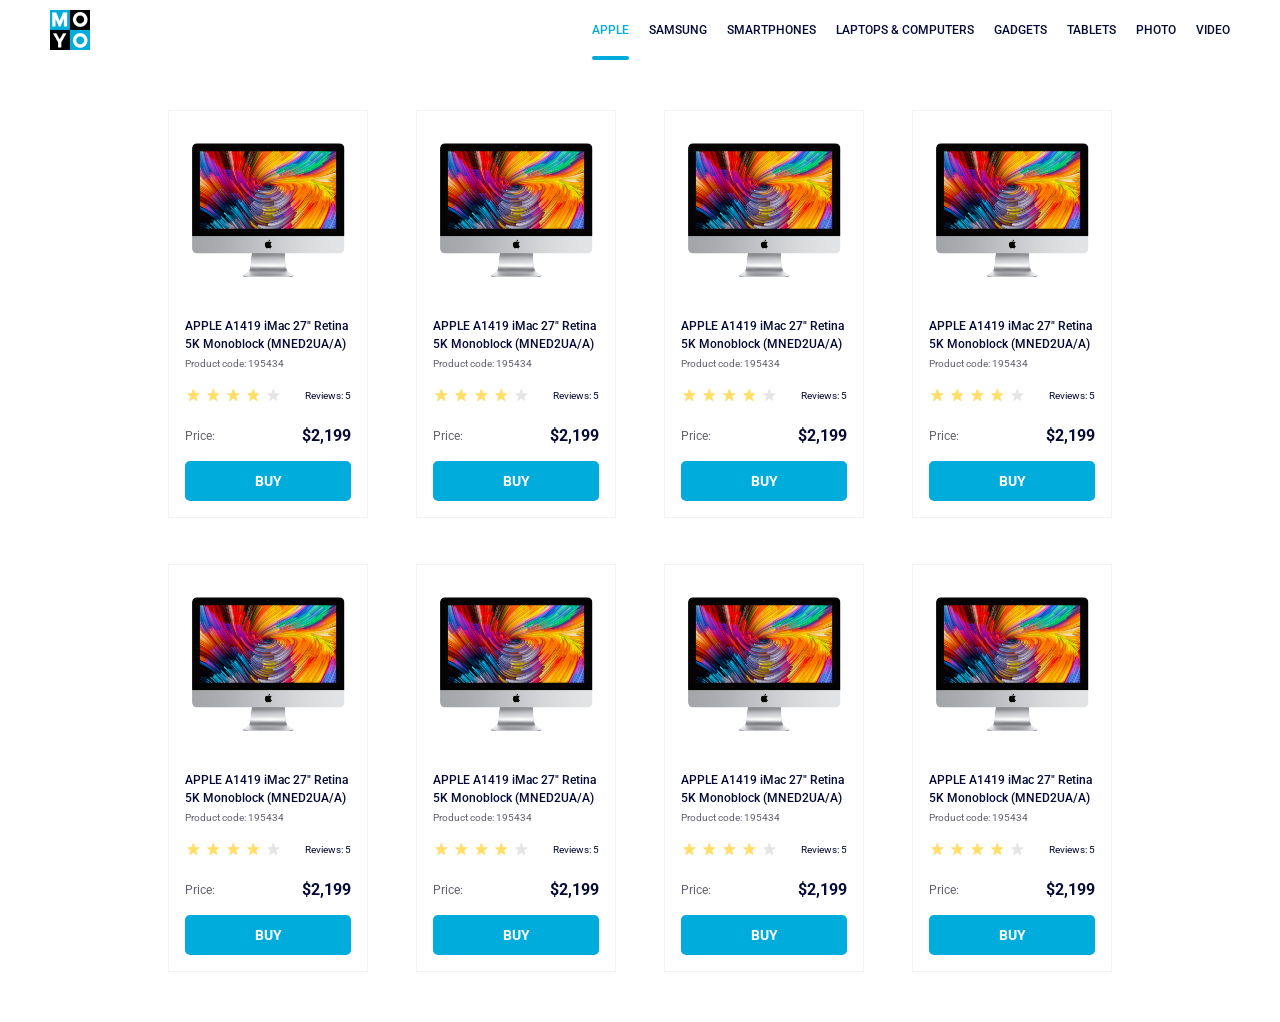
<file: index.html>
<!doctype html><html lang="en"><head><meta charset="utf-8"><meta name="viewport" content="width=device-width, initial-scale=1.0"><title>Catalog</title><link rel="preconnect" href="https://fonts.gstatic.com"><link href="https://fonts.googleapis.com/css2?family=Roboto:wght@400;500;700&display=swap" rel="stylesheet"><link rel="stylesheet" href="index.431f6790.css"></head><body> <header class="header"> <a class="logo" href="index.html"> <img class="logo__img" src="logo.eddae0ff.png" alt="Moyo logo"> </a> <nav class="nav"> <ul class="nav__list"> <li class="nav__item"> <a class="is-active nav__link" href="#"> Apple </a> </li> <li class="nav__item"> <a class="nav__link" href="#"> Samsung </a> </li> <li class="nav__item"> <a class="nav__link" href="#"> Smartphones </a> </li> <li class="nav__item"> <a class="nav__link" data-qa="nav-hover" href="#"> Laptops & Computers </a> </li> <li class="nav__item"> <a class="nav__link" href="#"> Gadgets </a> </li> <li class="nav__item"> <a class="nav__link" href="#"> Tablets </a> </li> <li class="nav__item"> <a class="nav__link" href="#"> Photo </a> </li> <li class="nav__item"> <a class="nav__link" href="#"> Video </a> </li> </ul> </nav> </header> <main class="catalog"> <div class="card" data-qa="card"> <img class="card__image" src="imac.202c52ff.jpeg" alt="iMac"> <h2 class="card__title"> APPLE A1419 iMac 27" Retina <br> 5K Monoblock (MNED2UA/A) </h2> <p class="card__code">Product code: 195434</p> <div class="card__review-block"> <div class="stars"> <div class="stars__star"></div> <div class="stars__star"></div> <div class="stars__star"></div> <div class="stars__star"></div> <div class="stars__star"></div> </div> <p class="card__reviews">Reviews: 5</p> </div> <div class="card__price"> <p class="card__price-tag">Price:</p> <p class="card__product-price">$2,199</p> </div> <a class="card__buy" data-qa="card-hover" href="#" role="button"> Buy </a> </div> <div class="card"> <img class="card__image" src="imac.202c52ff.jpeg" alt="iMac"> <h2 class="card__title"> APPLE A1419 iMac 27" Retina <br> 5K Monoblock (MNED2UA/A) </h2> <p class="card__code">Product code: 195434</p> <div class="card__review-block"> <div class="stars"> <div class="stars__star"></div> <div class="stars__star"></div> <div class="stars__star"></div> <div class="stars__star"></div> <div class="stars__star"></div> </div> <p class="card__reviews">Reviews: 5</p> </div> <div class="card__price"> <p class="card__price-tag">Price:</p> <p class="card__product-price">$2,199</p> </div> <a class="card__buy" href="#" role="button"> Buy </a> </div> <div class="card"> <img class="card__image" src="imac.202c52ff.jpeg" alt="iMac"> <h2 class="card__title"> APPLE A1419 iMac 27" Retina <br> 5K Monoblock (MNED2UA/A) </h2> <p class="card__code">Product code: 195434</p> <div class="card__review-block"> <div class="stars"> <div class="stars__star"></div> <div class="stars__star"></div> <div class="stars__star"></div> <div class="stars__star"></div> <div class="stars__star"></div> </div> <p class="card__reviews">Reviews: 5</p> </div> <div class="card__price"> <p class="card__price-tag">Price:</p> <p class="card__product-price">$2,199</p> </div> <a class="card__buy" href="#" role="button"> Buy </a> </div> <div class="card"> <img class="card__image" src="imac.202c52ff.jpeg" alt="iMac"> <h2 class="card__title"> APPLE A1419 iMac 27" Retina <br> 5K Monoblock (MNED2UA/A) </h2> <p class="card__code">Product code: 195434</p> <div class="card__review-block"> <div class="stars"> <div class="stars__star"></div> <div class="stars__star"></div> <div class="stars__star"></div> <div class="stars__star"></div> <div class="stars__star"></div> </div> <p class="card__reviews">Reviews: 5</p> </div> <div class="card__price"> <p class="card__price-tag">Price:</p> <p class="card__product-price">$2,199</p> </div> <a class="card__buy" href="#" role="button"> Buy </a> </div> <div class="card"> <img class="card__image" src="imac.202c52ff.jpeg" alt="iMac"> <h2 class="card__title"> APPLE A1419 iMac 27" Retina <br> 5K Monoblock (MNED2UA/A) </h2> <p class="card__code">Product code: 195434</p> <div class="card__review-block"> <div class="stars"> <div class="stars__star"></div> <div class="stars__star"></div> <div class="stars__star"></div> <div class="stars__star"></div> <div class="stars__star"></div> </div> <p class="card__reviews">Reviews: 5</p> </div> <div class="card__price"> <p class="card__price-tag">Price:</p> <p class="card__product-price">$2,199</p> </div> <a class="card__buy" href="#" role="button"> Buy </a> </div> <div class="card"> <img class="card__image" src="imac.202c52ff.jpeg" alt="iMac"> <h2 class="card__title"> APPLE A1419 iMac 27" Retina <br> 5K Monoblock (MNED2UA/A) </h2> <p class="card__code">Product code: 195434</p> <div class="card__review-block"> <div class="stars"> <div class="stars__star"></div> <div class="stars__star"></div> <div class="stars__star"></div> <div class="stars__star"></div> <div class="stars__star"></div> </div> <p class="card__reviews">Reviews: 5</p> </div> <div class="card__price"> <p class="card__price-tag">Price:</p> <p class="card__product-price">$2,199</p> </div> <a class="card__buy" href="#" role="button"> Buy </a> </div> <div class="card"> <img class="card__image" src="imac.202c52ff.jpeg" alt="iMac"> <h2 class="card__title"> APPLE A1419 iMac 27" Retina <br> 5K Monoblock (MNED2UA/A) </h2> <p class="card__code">Product code: 195434</p> <div class="card__review-block"> <div class="stars"> <div class="stars__star"></div> <div class="stars__star"></div> <div class="stars__star"></div> <div class="stars__star"></div> <div class="stars__star"></div> </div> <p class="card__reviews">Reviews: 5</p> </div> <div class="card__price"> <p class="card__price-tag">Price:</p> <p class="card__product-price">$2,199</p> </div> <a class="card__buy" href="#" role="button"> Buy </a> </div> <div class="card"> <img class="card__image" src="imac.202c52ff.jpeg" alt="iMac"> <h2 class="card__title"> APPLE A1419 iMac 27" Retina <br> 5K Monoblock (MNED2UA/A) </h2> <p class="card__code">Product code: 195434</p> <div class="card__review-block"> <div class="stars"> <div class="stars__star"></div> <div class="stars__star"></div> <div class="stars__star"></div> <div class="stars__star"></div> <div class="stars__star"></div> </div> <p class="card__reviews">Reviews: 5</p> </div> <div class="card__price"> <p class="card__price-tag">Price:</p> <p class="card__product-price">$2,199</p> </div> <a class="card__buy" href="#" role="button"> Buy </a> </div> </main> </body></html>
</file>
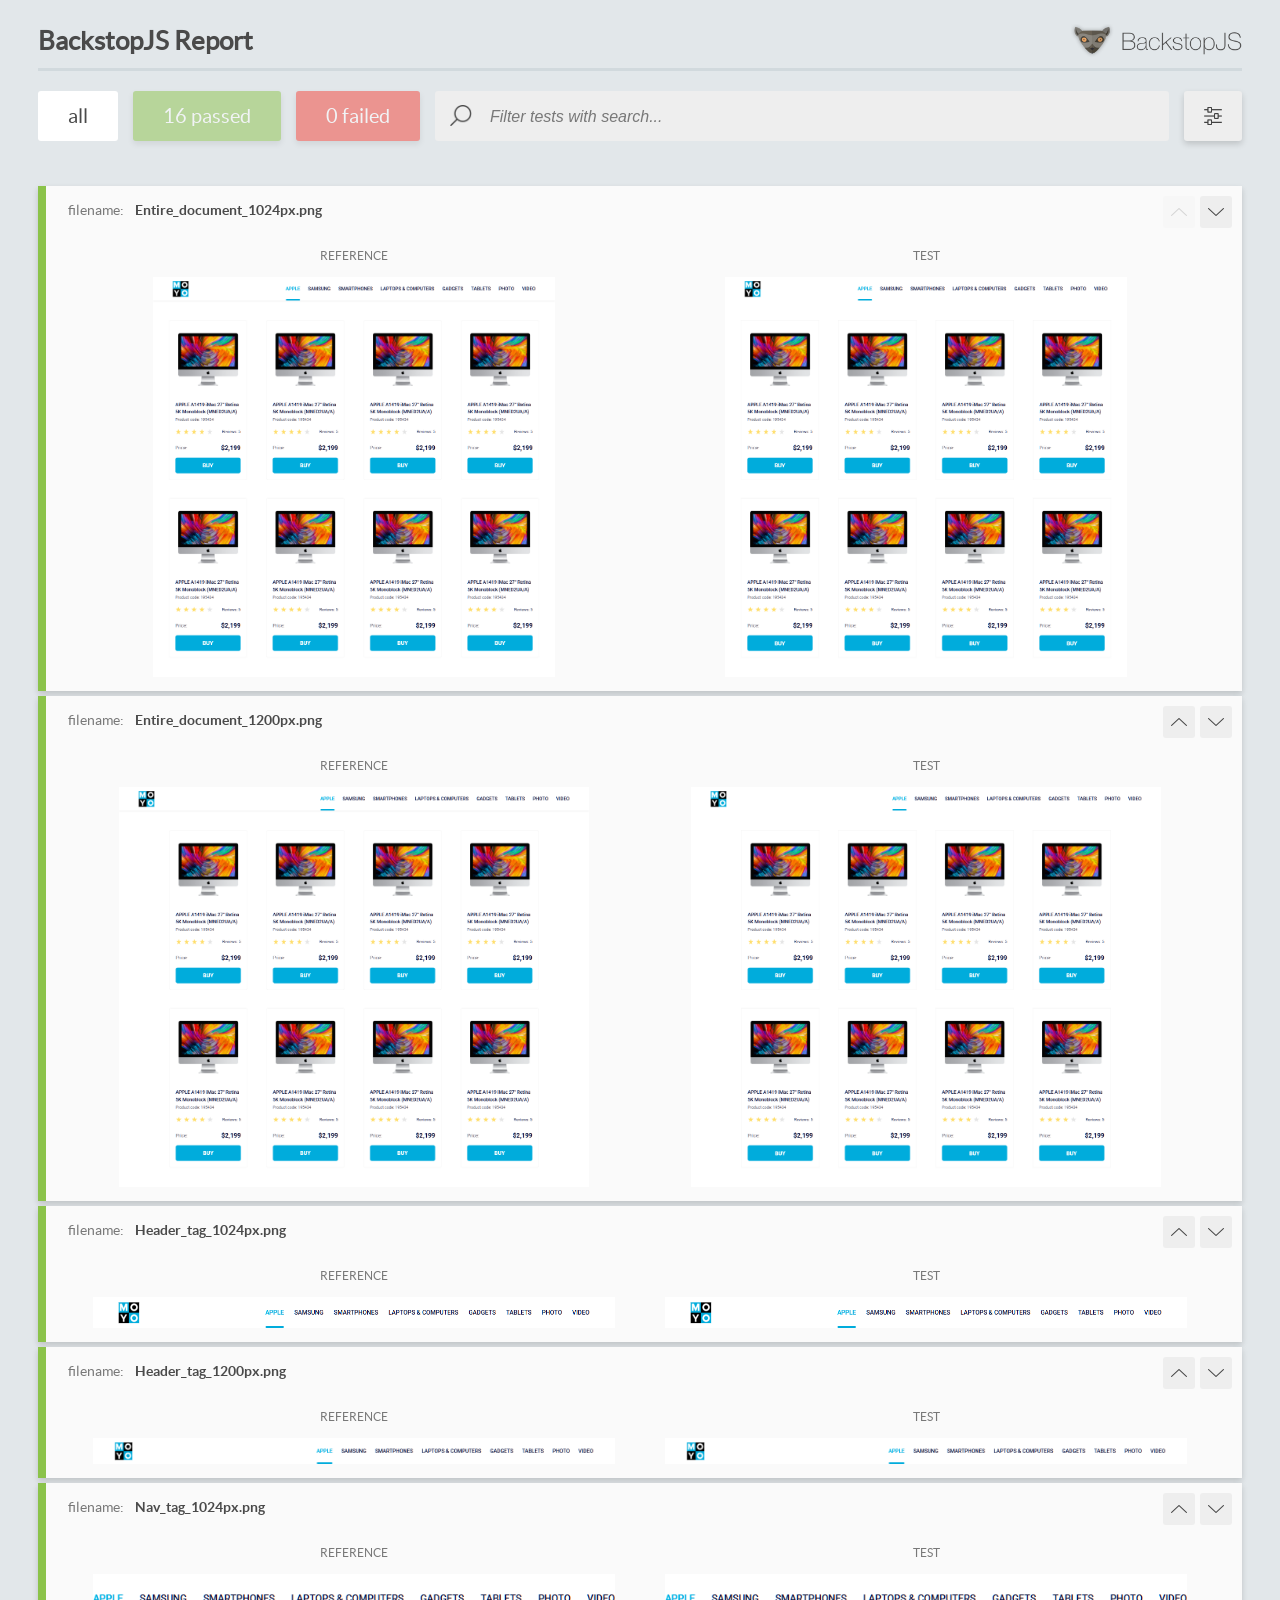
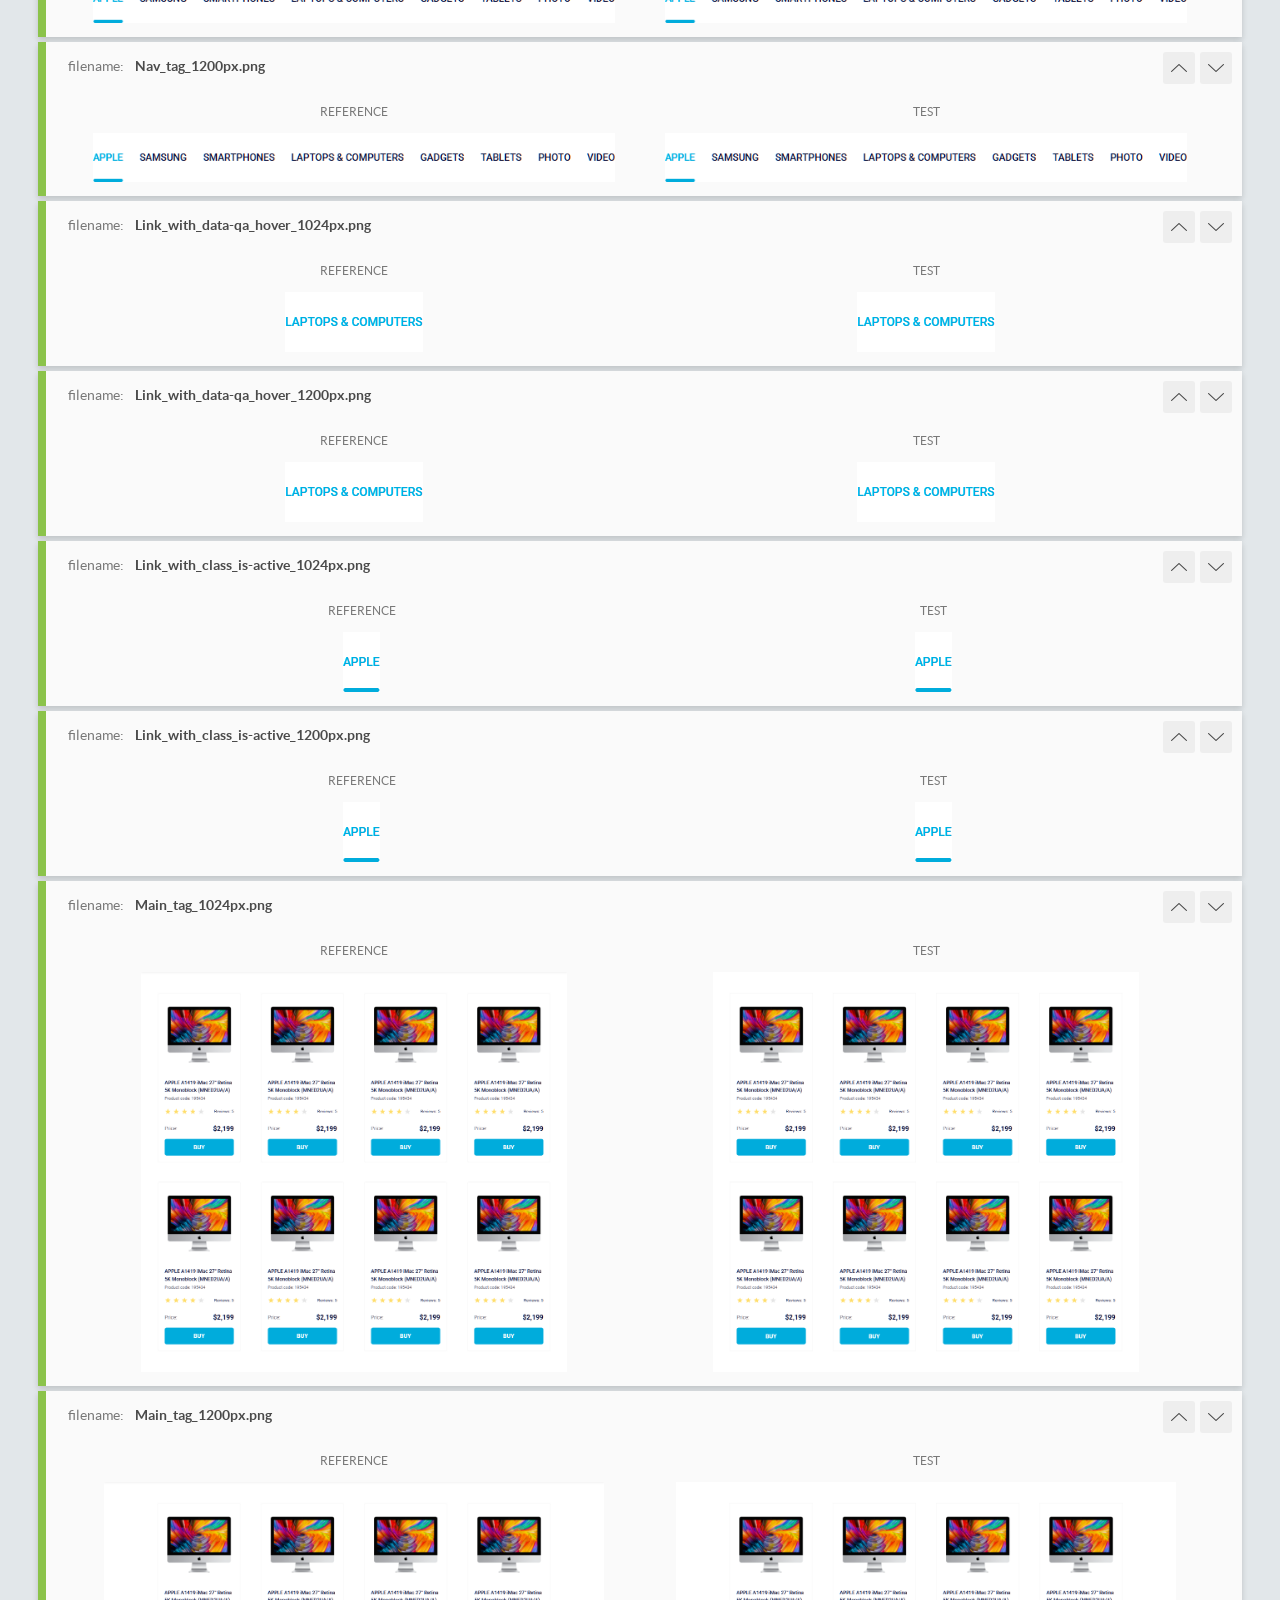
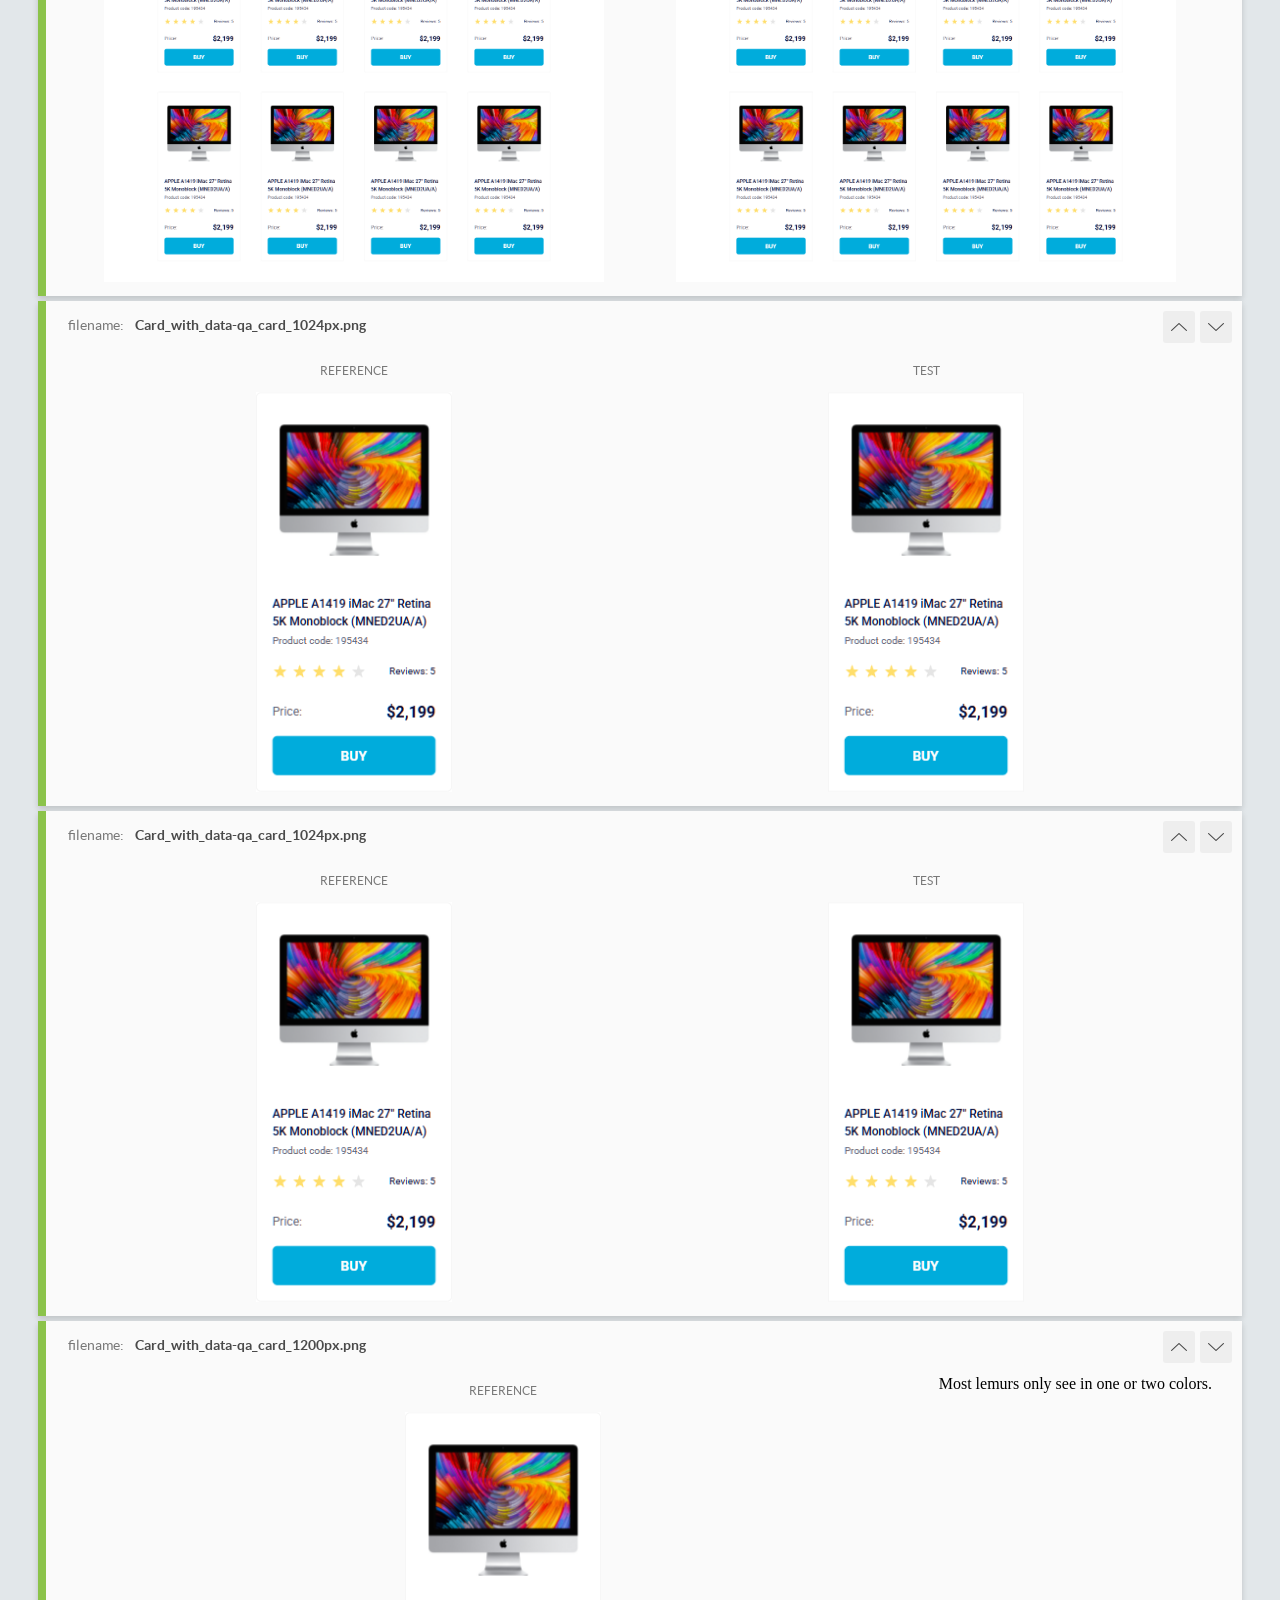
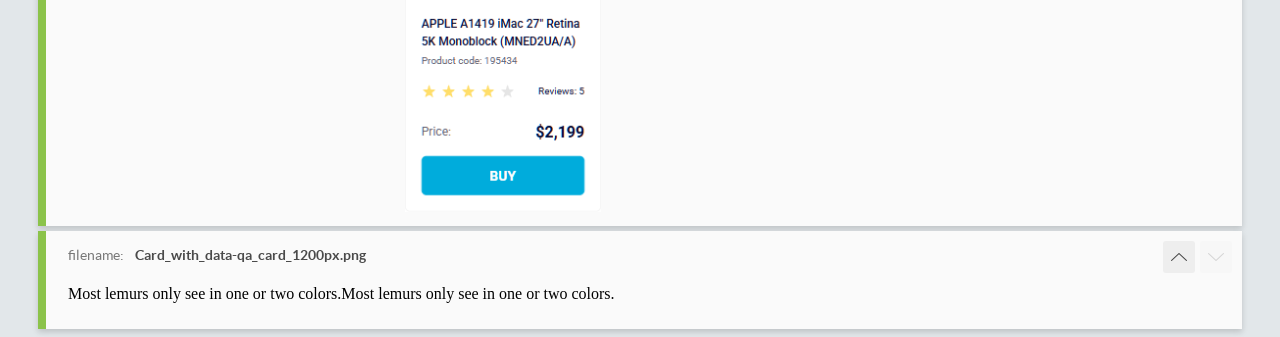
<file: report/html_report/index.html>
<!DOCTYPE html>
<html>
  <head>
    <meta charset="utf-8">
    <!-- Disable Cache -->
    <meta http-equiv="Cache-Control" content="no-cache, no-store, must-revalidate">
    <meta http-equiv="Pragma" content="no-cache">
    <meta http-equiv="Expires" content="0">

    <title>BackstopJS Report</title>

    <style>
      @font-face {
          font-family: 'latoregular';
          src: url('./assets/fonts/lato-regular-webfont.woff2') format('woff2'),
              url('./assets/fonts/lato-regular-webfont.woff') format('woff');
          font-weight: 400;
          font-style: normal;
      }
      @font-face {
          font-family: 'latobold';
          src: url('./assets/fonts/lato-bold-webfont.woff2') format('woff2'),
              url('./assets/fonts/lato-bold-webfont.woff') format('woff');
          font-weight: 700;
          font-style: normal;
      }

      .ReactModal__Body--open {
          overflow: hidden;
      }
      .ReactModal__Body--open .header {
        display: none;
      }

    </style>
  </head>
  <body style="background-color: #E2E7EA">
    <div id="root">

    </div>
    <script>
      function report (report) { // eslint-disable-line no-unused-vars
        window.tests = report;
      }
    </script>
    <script src="config.js"></script>
    <script src="index_bundle.js"></script>
  </body>
</html>
</file>
<file: index.431f6790.css>
*{box-sizing:border-box}body{margin:0;font-family:Roboto,Arial,Helvetica,sans-serif;font-size:12px;font-style:normal;font-weight:500}p{margin:0}.header{justify-content:space-between;align-items:center;padding:0 50px;display:flex}.nav__list{margin:0;padding:0;list-style:none;display:flex}.nav__item+.nav__item{margin-left:20px}.logo__img{display:block}.nav__link{color:#060b35;text-transform:uppercase;align-items:center;height:60px;padding:0;text-decoration:none;transition:all .3s;display:inline-flex;position:relative}.nav__link:hover,.nav__link[data-qa=nav-hover]:hover{color:#00acdc}.nav__link.is-active{color:#00acdc;position:relative}.nav__link.is-active:after{content:"";background-color:#00acdc;border-radius:2px;width:100%;height:4px;position:absolute;bottom:0;left:0}.card{border:1px solid #f3f3f3;width:200px;padding:32px 16px 16px}.card__image{width:160px;height:134px;margin:0 auto 40px;display:block}.card__title{color:#060b35;margin:0 0 4px;font-size:12px;font-weight:500;line-height:18px}.card__code{color:#616070;margin-bottom:16px;font-size:10px;font-weight:400;line-height:14px}.card__review-block{justify-content:space-between;align-items:center;width:166px;margin-bottom:24px;display:flex}.card__reviews{color:#060b35;font-size:10px;font-weight:400}.card__price{justify-content:space-between;margin-bottom:16px;display:flex}.card__price-tag{color:#616070;font-size:12px;font-weight:400;line-height:18px}.card__product-price{color:#060b35;font-size:16px;font-weight:700;line-height:18px}.card__buy{text-transform:uppercase;color:#fff;background-color:#00acdc;border-radius:5px;justify-content:center;align-items:center;width:166px;height:40px;font-size:14px;font-weight:700;text-decoration:none;transition:all .3s;display:inline-flex}.card__buy:hover{color:#00acdc;background-color:#fff;border:1px solid #00acdc}.stars{gap:4px;display:flex}.stars__star{background-image:url(star.822d561e.svg);background-position:50%;background-repeat:no-repeat;width:16px;height:16px}.stars__star:nth-child(-n+4){background-image:url(star-active.edda4c43.svg)}.catalog{grid-template-columns:repeat(1,200px);justify-content:center;gap:46px 48px;padding:50px 40px;display:grid}@media (width>=488px){.catalog{grid-template-columns:repeat(2,200px)}}@media (width>=768px){.catalog{grid-template-columns:repeat(3,200px)}}@media (width>=1024px){.catalog{grid-template-columns:repeat(4,200px)}}.card{transition:all .3s}.card:hover .card__title{color:#34568b;transition:all .3s}.card:hover{transform:scale(1.2)}
/*# sourceMappingURL=index.431f6790.css.map */
</file>
